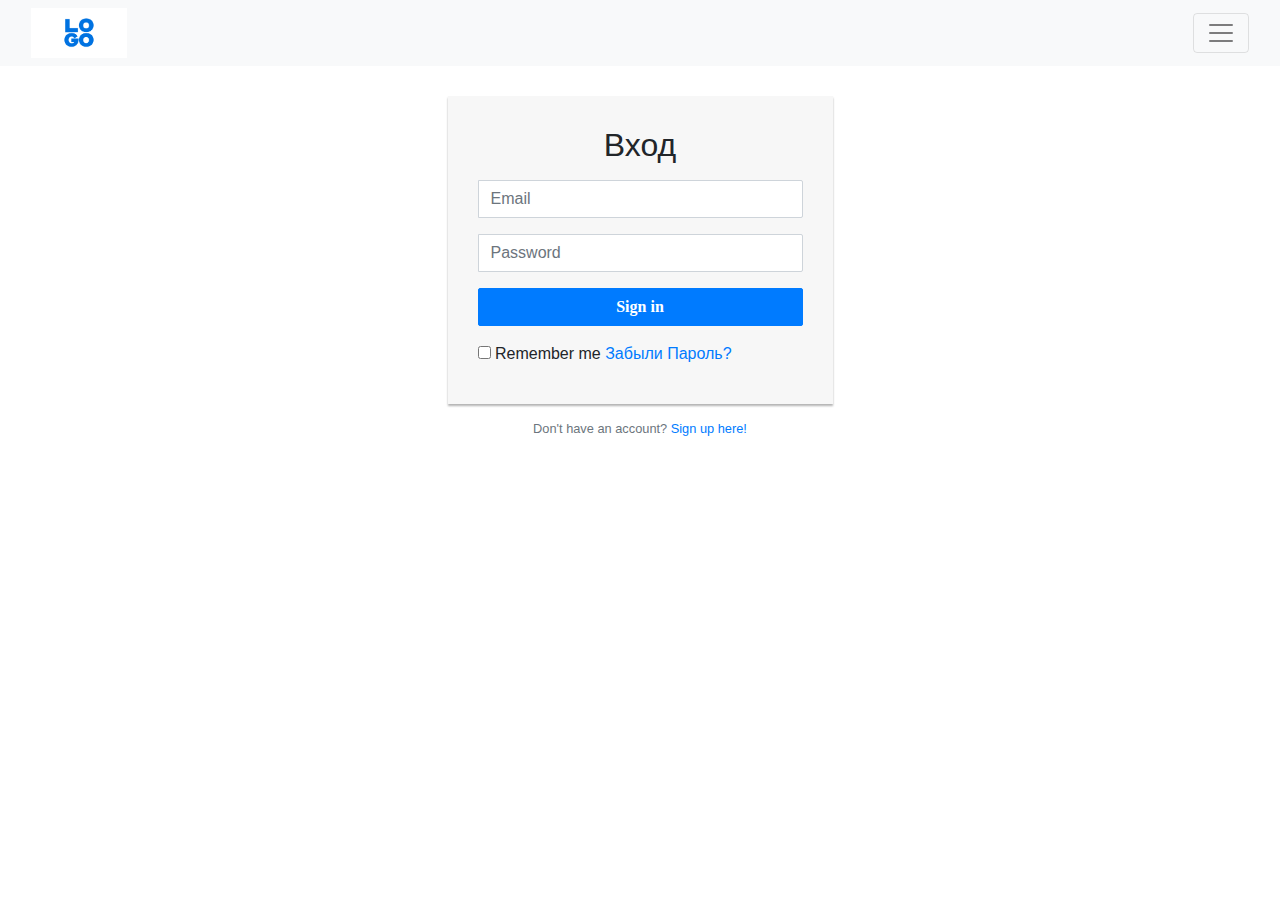
<file: login.html>
<!DOCTYPE html>
<html lang="en">
  <head>
    <meta charset="UTF-8" />
    <meta http-equiv="X-UA-Compatible" content="IE=edge" />
    <meta name="viewport" content="width=device-width, initial-scale=1.0" />
    <!-- CSS only -->
    <link
      rel="stylesheet"
      href="https://cdn.jsdelivr.net/npm/bootstrap@4.6.1/dist/css/bootstrap.min.css"
    />
    <script src="https://cdn.jsdelivr.net/npm/jquery@3.6.0/dist/jquery.slim.min.js"></script>
    <script src="https://cdn.jsdelivr.net/npm/popper.js@1.16.1/dist/umd/popper.min.js"></script>
    <script src="https://cdn.jsdelivr.net/npm/bootstrap@4.6.1/dist/js/bootstrap.bundle.min.js"></script>

    <link rel="stylesheet" href="css/main.css" />
    <title>Login</title>
   
  </head>
  <body>
    <!-- Navigation -->
    <div class="collapse" id="navbarToggleExternalContent">
      <div class="container flexline">
        <a class="lh_item" href="#">
          <div class="icon">
            <img src="images/person-circle.svg" alt="authorization" />
          </div>
          <div class="lh-text">
            <h1>Вход</h1>
          </div>
        </a>
        <a class="lh_item" href="#">
          <div class="icon">
            <img src="images/bag-fill.svg" alt="basket" />
          </div>
          <div class="lh-text">
            <h1>Ваша корзина</h1>
            <h6>0тг</h6>
          </div>
        </a>
      </div>

      <div class="container">
        <div class="input-group">
          <input
            type="search"
            class="form-control rounded"
            placeholder="Найти Товары"
            aria-label="Search"
            aria-describedby="search-addon"
          />
          <button type="button" class="btn btn-outline-primary">Найти</button>
        </div>
      </div>
      <div class="container">
        <ul class="features-list">
          <li><a href="#">Каталог</a></li>
          <li><a href="#">Товары</a></li>
          <li><a href="#">Аренда Без Залога</a></li>
        </ul>
      </div>
    </div>

    <nav class="navbar navbar-light bg-light">
      <div class="container-fluid">
        <img style="width: 6em" src="/images/logo-social.png" alt="Logo" />
        <button
          class="navbar-toggler"
          type="button"
          data-bs-toggle="collapse"
          data-bs-target="#navbarToggleExternalContent"
          aria-controls="navbarToggleExternalContent"
          aria-expanded="false"
          aria-label="Toggle navigation"
        >
          <span class="navbar-toggler-icon"></span>
        </button>
      </div>
    </nav>
    <!-- Autorization -->
    <section class="authorization">
      <div class="login-form">
        <form action="/examples/actions/confirmation.php" method="post">
          <h2 class="text-center">Вход</h2>
          <div class="form-group">
            <div class="input-group">
              <span class="input-group-addon"><i class="fa fa-user"></i></span>
              <input
                type="text"
                class="form-control"
                name="username"
                placeholder="Email"
                required="required"
              />
            </div>
          </div>
          <div class="form-group">
            <div class="input-group">
              <span class="input-group-addon"><i class="fa fa-lock"></i></span>
              <input
                type="password"
                class="form-control"
                name="password"
                placeholder="Password"
                required="required"
              />
            </div>
          </div>
          <div class="form-group">
            <button type="submit" class="btn btn-primary login-btn btn-block">
              Sign in
            </button>
          </div>
          <div class="clearfix">
            <label class="pull-left checkbox-inline"
              ><input type="checkbox" /> Remember me</label
            >
            <a href="#" class="pull-right">Забыли Пароль?</a>
          </div>
        </form>
        <p class="text-center text-muted small">
          Don't have an account? <a href="register.html">Sign up here!</a>
        </p>
      </div>
    </section>
    <!-- JavaScript Bundle with Popper -->
    <script
      src="https://cdn.jsdelivr.net/npm/bootstrap@5.1.3/dist/js/bootstrap.bundle.min.js"
      integrity="sha384-ka7Sk0Gln4gmtz2MlQnikT1wXgYsOg+OMhuP+IlRH9sENBO0LRn5q+8nbTov4+1p"
      crossorigin="anonymous"
    ></script>
  </body>
</html>
</file>
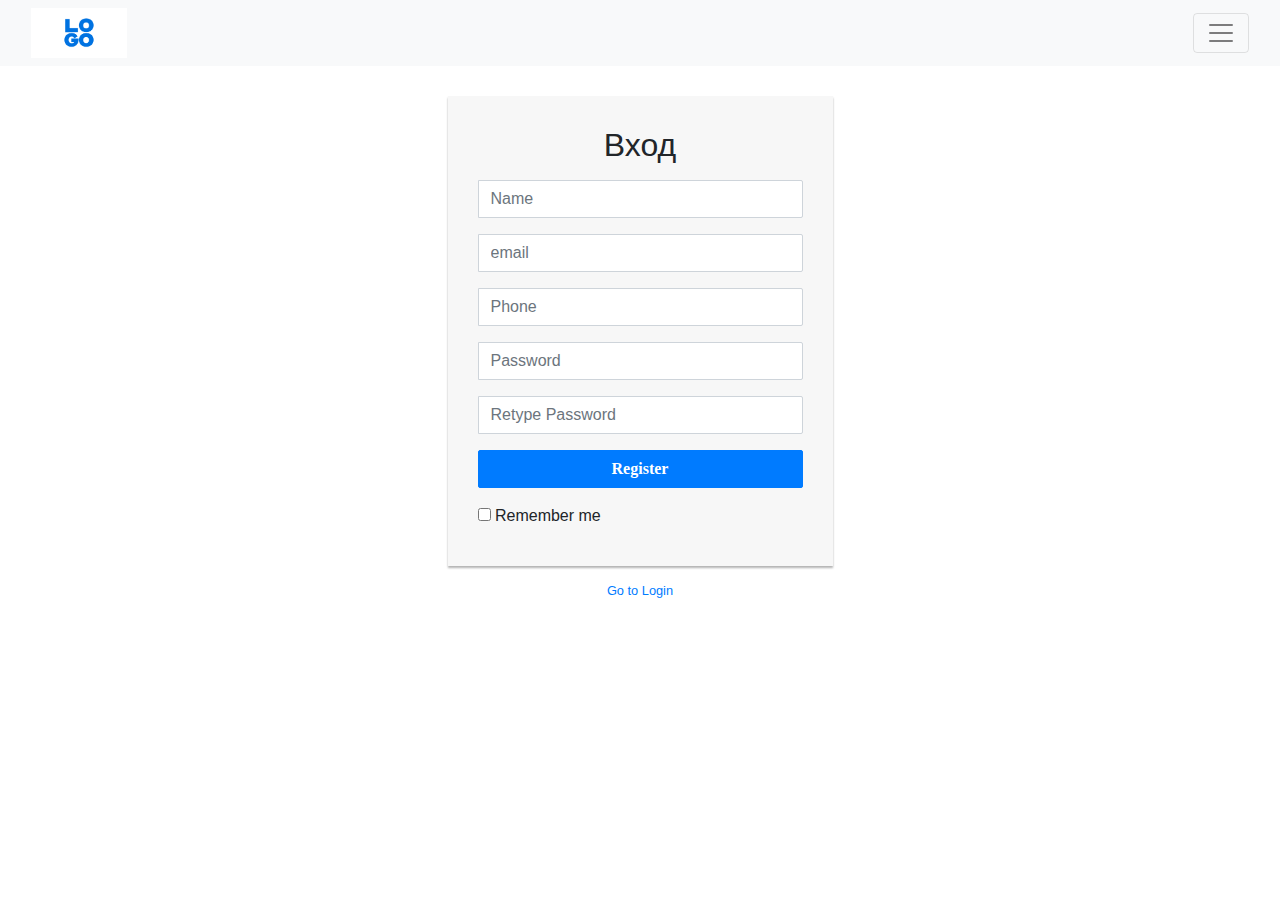
<file: register.html>
<!DOCTYPE html>
<html lang="en">
  <head>
    <meta charset="UTF-8" />
    <meta http-equiv="X-UA-Compatible" content="IE=edge" />
    <meta name="viewport" content="width=device-width, initial-scale=1.0" />
    <!-- CSS only -->
    <link
      rel="stylesheet"
      href="https://cdn.jsdelivr.net/npm/bootstrap@4.6.1/dist/css/bootstrap.min.css"
    />
    <script src="https://cdn.jsdelivr.net/npm/jquery@3.6.0/dist/jquery.slim.min.js"></script>
    <script src="https://cdn.jsdelivr.net/npm/popper.js@1.16.1/dist/umd/popper.min.js"></script>
    <script src="https://cdn.jsdelivr.net/npm/bootstrap@4.6.1/dist/js/bootstrap.bundle.min.js"></script>

    <link rel="stylesheet" href="css/main.css" />
    <title>Login</title>
  </head>
  <body>
    <!-- Navigation -->
    <div class="collapse" id="navbarToggleExternalContent">
      <div class="container flexline">
        <a class="lh_item" href="#">
          <div class="icon">
            <img src="images/person-circle.svg" alt="authorization" />
          </div>
          <div class="lh-text">
            <h1>Вход</h1>
          </div>
        </a>
        <a class="lh_item" href="#">
          <div class="icon">
            <img src="images/bag-fill.svg" alt="basket" />
          </div>
          <div class="lh-text">
            <h1>Ваша корзина</h1>
            <h6>0тг</h6>
          </div>
        </a>
      </div>

      <div class="container">
        <div class="input-group">
          <input
            type="search"
            class="form-control rounded"
            placeholder="Найти Товары"
            aria-label="Search"
            aria-describedby="search-addon"
          />
          <button type="button" class="btn btn-outline-primary">Найти</button>
        </div>
      </div>
      <div class="container">
        <ul class="features-list">
          <li><a href="#">Каталог</a></li>
          <li><a href="#">Товары</a></li>
          <li><a href="#">Аренда Без Залога</a></li>
        </ul>
      </div>
    </div>

    <nav class="navbar navbar-light bg-light">
      <div class="container-fluid">
        <img style="width: 6em" src="/images/logo-social.png" alt="Logo" />
        <button
          class="navbar-toggler"
          type="button"
          data-bs-toggle="collapse"
          data-bs-target="#navbarToggleExternalContent"
          aria-controls="navbarToggleExternalContent"
          aria-expanded="false"
          aria-label="Toggle navigation"
        >
          <span class="navbar-toggler-icon"></span>
        </button>
      </div>
    </nav>
    <!-- Autorization -->
    <section class="authorization">
      <div class="login-form">
        <form action="/examples/actions/confirmation.php" method="post">
          <h2 class="text-center">Вход</h2>
          <div class="form-group">
            <div class="input-group">
              <span class="input-group-addon"><i class="fa fa-user"></i></span>
              <input
                type="text"
                class="form-control"
                name="name"
                placeholder="Name"
                required="required"
              />
            </div>
          </div>
          <div class="form-group">
            <div class="input-group">
              <span class="input-group-addon"><i class="fa fa-user"></i></span>
              <input
                type="text"
                class="form-control"
                name="email"
                placeholder="email"
                required="required"
              />
            </div>
          </div>
          <div class="form-group">
            <div class="input-group">
              <span class="input-group-addon"><i class="fa fa-user"></i></span>
              <input
                type="tel"
                class="form-control"
                name="phone"
                placeholder="Phone"
                required="required"
              />
            </div>
          </div>
          <div class="form-group">
            <div class="input-group">
              <span class="input-group-addon"><i class="fa fa-lock"></i></span>
              <input
                type="password"
                class="form-control"
                name="password"
                placeholder="Password"
                required="required"
              />
            </div>
          </div>
          <div class="form-group">
            <div class="input-group">
              <span class="input-group-addon"><i class="fa fa-lock"></i></span>
              <input
                type="password"
                class="form-control"
                name="Re-password"
                placeholder="Retype Password"
                required="required"
              />
            </div>
          </div>

          <div class="form-group">
            <button type="submit" class="btn btn-primary login-btn btn-block">
              Register
            </button>
          </div>
          <div class="clearfix">
            <label class="pull-left checkbox-inline"
              ><input type="checkbox" /> Remember me</label
            >
          </div>
        </form>
        <p class="text-center text-muted small">
          <a href="#">Go to Login</a>
        </p>
      </div>
    </section>
    <!-- JavaScript Bundle with Popper -->
    <script
      src="https://cdn.jsdelivr.net/npm/bootstrap@5.1.3/dist/js/bootstrap.bundle.min.js"
      integrity="sha384-ka7Sk0Gln4gmtz2MlQnikT1wXgYsOg+OMhuP+IlRH9sENBO0LRn5q+8nbTov4+1p"
      crossorigin="anonymous"
    ></script>
  </body>
</html>
</file>
<file: css/main.css>
/* Make the image fully responsive */
.carousel-inner img {
    width: 100%;
    height: 100%;
  }
  .carousel-indicators li {
    background-color: aqua;
  }
  .box {
    background-color: rgb(255, 255, 255);
    box-shadow: 0 0 100px 100px;
  }
  button.navbar-toggler {
    margin-left: auto;
  }
  .flexline {
    display: flex;
    justify-content: space-between;
    align-items: center;
  }

  .icon {
    margin-right: 0.5em;
    display: flex;
    align-self: center;
  }
  .icon img {
    width: 25px;
  }
  .lh_item {
    display: flex;
    justify-content: space-between;
    width: auto;
  }
  .lh_item h1 {
    color: black;
    font-size: 1em;
    font-family: "Montserrat";
    font-weight: 700;
  }
  .lh_item h6 {
    color: black;
    font-family: "Montserrat";
    font-weight: 700;
    font-size: 1em;
    text-align: center;
  }
  ul {
    list-style-type: none;
    margin: 0;
    padding: 0;
    text-decoration: none;
  }
  ul.features-list {
    display: flex;
    flex-direction: column;
    align-items: space-between;
  }
  a {
    text-decoration: none;
  }
  .card {
    margin-top: 10px;
  }

  .item {
    margin-top: 10px;
    background-color: rgb(239, 235, 235);
    display: flex;
    flex-direction: column;
    align-items: center;
    height: 30vh;
  }
  .service_title {
    width: 90%;
    font-family: "Montserrat";
    font-weight: 700;
    font-size: 14px;
    text-align: center;
    margin-top: 20px;
  }
  .svg_class {
    margin-top: 10px;
  }
  .partners {
    padding-top: 50px;
    display: flex;

    justify-content: space-between;
    width: 100%;
    height: 30vh;
  }
  .kaspi_img {
    width: 100px;
    height: 80px;
  }
  .google_img {
    width: 100px;
    height: 80px;
  }
  .yandex_img {
    width: 100px;
    height: 80px;
  }
  section.partners_section {
    background-color: rgb(239, 235, 235);
    margin-top: 25px;
  }
  footer {
    padding-top: 20px;
    background-color: rgb(239, 235, 235);
  }
  .phone {
    display: flex;
    font-family: "Montserrat";
    font-weight: 500;
    font-size: 16px;
    justify-content: start;
  }
  .h-phone {
    margin-left: 10px;
  }
  .social {
    display: flex;

    justify-content: space-between;
  }
  .address {
    font-family: "Montserrat";
    font-weight: 500;
    font-size: 16px;
    margin-top: 10px;
    margin-bottom: 10px;
  }
  .bottomline {
    margin-top: 30px;
  }
  .methods {
    margin-top: 40px;
    width: 100%;
    height: 100%;
  }
  .methods svg {
    width: 100px;

    height: 50px;
  }
  .policy_copyright {
    margin-top: 30px;
  }

  .login-form {
    width: 385px;
    margin: 30px auto;
  }
  .login-form form {
    margin-bottom: 15px;
    background: #f7f7f7;
    box-shadow: 0px 2px 2px rgba(0, 0, 0, 0.3);
    padding: 30px;
  }
  .login-form h2 {
    margin: 0 0 15px;
  }
  .form-control,
  .login-btn {
    min-height: 38px;
    border-radius: 2px;
  }
  .input-group-addon .fa {
    font-size: 18px;
  }
  .login-btn {
    font-size: 15px;
    font-weight: bold;
  }
  .social-btn .btn {
    border: none;
    margin: 10px 3px 0;
    opacity: 1;
  }
  .social-btn .btn:hover {
    opacity: 0.9;
  }
  .social-btn .btn-primary {
    background: #507cc0;
  }
  .social-btn .btn-info {
    background: #64ccf1;
  }
  .social-btn .btn-danger {
    background: #df4930;
  }
  .or-seperator {
    margin-top: 20px;
    text-align: center;
    border-top: 1px solid #ccc;
  }
  .or-seperator i {
    padding: 0 10px;
    background: #f7f7f7;
    position: relative;
    top: -11px;
    z-index: 1;
  }
  .btn-group a {
    margin-left: 0;
    padding: 0;
    border: 1px solid black;
  }
  .header_aboutUS {
    background: #3c5ccf;
    width: 100%;
    height: 111px;
  }
  .aboutUsImg {
    margin-top: 10px;
  }
  .aboutUsImg img {
    width: 100%;
    border-radius: 10px;
  }
  section.about_us {
    margin-top: 10px;
  }
  .h h1 {
    font-size: 20px;
  }
  .what_2seat p {
    color: grey;
  }
  .what_2seat {
    margin-top: 20px;
    width: 100%;
    background-color: #f7f7f7;
  }
  .pursue_2seat {
    margin-top: 20px;
    width: 100%;
    background-color: #f7f7f7;
  }
  .pursue_2seat p {
    color: grey;
  }
  .why_2seat {
    margin-top: 20px;
    width: 100%;
    background-color: #f7f7f7;
  }
  .why_2seat p {
    color: grey;
  }
  section.why_section {
    margin-top: 20px;
  }
  .why_section_h {
    font-family: "Montserrat";
    font-weight: 500;
    font-size: 18px;
  }
  .copyright {
    font-family: "Montserrat";
    font-weight: 700;
    font-size: 14px;
  }
  .email {
    font-family: "Montserrat";
    font-weight: 500;
    font-size: 16px;
  }
  .card-title {
    font-family: "Montserrat";
    font-weight: 500;
    font-size: 20px;
  }
  .card-text {
    font-family: "Montserrat";
    font-weight: 700;
    font-size: 16px;
  }
  .btn {
    font-family: "Montserrat";
    font-weight: 700;
    font-size: 16px;
  }
  .box h1 {
    font-family: "Montserrat";
    font-weight: 700;
    font-size: 18px;
    color: black;
  }
  .list-group li {
    font-family: "Montserrat";
    font-weight: 500;
    font-size: 16px;
    color: black;
  }
</file>
